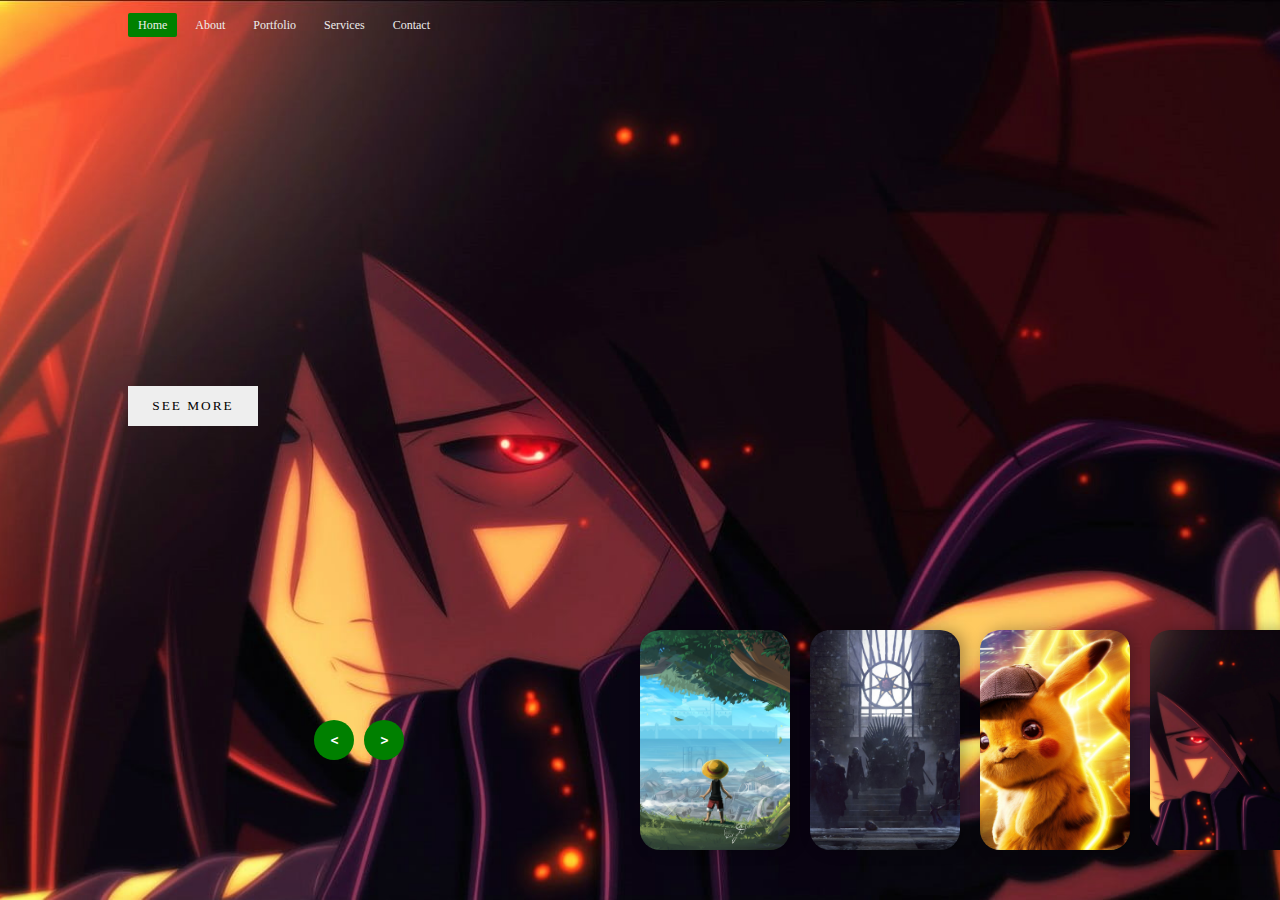
<file: image gallery/index.html>
<!DOCTYPE html>
<html lang="en">
<head>
    <meta charset="UTF-8">
    <meta name="viewport" content="width=device-width, initial-scale=1.0">
    <title>Image Slider</title>
    <link rel="stylesheet" href="gallery.css">
</head>
<body>

    <header>
        <nav>
            <a href="#" class="active">Home</a>
            <a href="#">About</a>
            <a href="#">Portfolio</a>
            <a href="#">Services</a>
            <a href="#">Contact</a>
        </nav>
    </header>


    
    <div class="slider">


        <div class="list">

            <div class="item">
                <img src="images/naruto.jpg" alt="">

                <div class="content">
                    <div class="title">MAGIC SLIDER</div>
                    <div class="type">NARUTO</div>
                    <div class="description">
                        Naruto is a Japanese manga series written and illustrated by Masashi Kishimoto.It tells the story of Naruto Uzumaki, a young ninja who seeks recognition from his peers and dreams of becoming the Hokage, the leader of his village.
                    </div>
                    <div class="button">
                        <button>SEE MORE</button>
                    </div>
                </div>
            </div>

            <div class="item">
                <img src="images/onepiece.jpg" alt="">

                <div class="content">
                    <div class="title">MAGIC SLIDER</div>
                    <div class="type">ONE PIECE</div>
                    <div class="description">
                        The story follows the adventures of Monkey D. Luffy and his crew, the Straw Hat Pirates, where he explores the Grand Line in search of the mythical treasure known as the "One Piece" in order to becomethe next King of the Pirates.
                    </div>
                    <div class="button">
                        <button>SEE MORE</button>
                    </div>
                </div>
            </div>

            <div class="item">
                <img src="images/game of thrones.jpg" alt="">

                <div class="content">
                    <div class="title">MAGIC SLIDER</div>
                    <div class="type">GAME OF THRONES</div>
                    <div class="description">
                        Game of Thrones is an American fantasy drama television series created by David Benioff and D. B. Weiss for HBO. It is an adaptation of A Song of Ice and Fire, a series of fantasy novels by George R. R. Martin, the first of which is A Game of Thrones.
                    </div>
                    <div class="button">
                        <button>SEE MORE</button>
                    </div>
                </div>
            </div>

            <div class="item">
                <img src="images/pokemon.jpg" alt="">

                <div class="content">
                    <div class="title">MAGIC SLIDER</div>
                    <div class="type">POKEMON</div>
                    <div class="description">
                        Pokémon is a Japanese media franchise consisting of video games, animated series and films, a trading card game, and other related media. The franchise takes place in a shared universe in which humans co-exist with creatures known as Pokémon, a large variety of species endowed with special powers.
                    </div>
                    <div class="button">
                        <button>SEE MORE</button>
                    </div>
                </div>
            </div>

        </div>


        <div class="thumbnail">

            <div class="item">
                <img src="images/naruto.jpg" alt="">
            </div>
            <div class="item">
                <img src="images/onepiece.jpg" alt="">
            </div>
            <div class="item">
                <img src="images/game of thrones.jpg" alt="">
            </div>
            <div class="item">
                <img src="images/pokemon.jpg" alt="">
            </div>

        </div>


        <div class="nextPrevArrows">
            <button class="prev"> < </button>
            <button class="next"> > </button>
        </div>


    </div>





    <script src="gallery.js"></script>
</body>
</html>
</file>
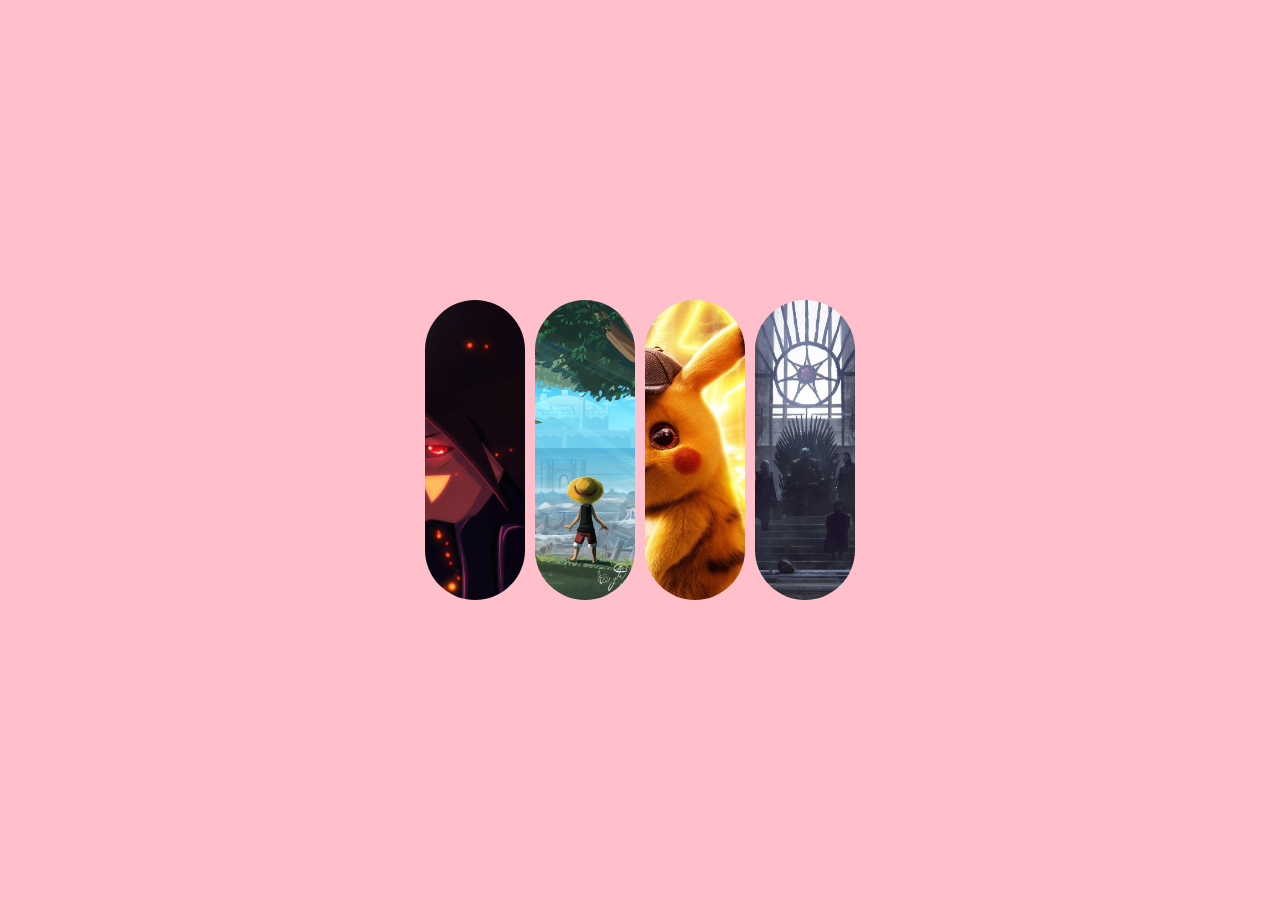
<file: image slider/index.html>
<!DOCTYPE html>
<html lang="en">
<head>
    <meta charset="UTF-8">
    <meta name="viewport" content="width=device-width, initial-scale=1.0">
    <title>image slider</title>
    <link rel="stylesheet" href="iamge.css">
</head>
<body>
    <div class="container">
        <div class="image">
            <h5>naruto</h5>
        </div>
        <div class="image">
            <h5>one piece</h5>
        </div>
        <div class="image">
            <h5>pokemon</h5>
        </div>
        <div class="image">
            <h5>game of thrones</h5>
        </div>

    </div>
</body>
</html>
</file>
<file: image gallery/gallery.css>
body{
    margin: 0;
    background-color: #000;
    color: #eee;
    font-family: Poppins;
    font-size: 12px;
}

a{
    text-decoration: none;
}

header{
    width: 1140px;
    max-width: 80%;
    margin: auto;
    height: 50px;
    display: flex;
    align-items: center;
    position: relative;
    z-index: 100;
}

header a{
    color: #eee;
    margin-right: 5px;
    padding: 5px 10px;
    transition: 0.2s;
}

a.active{
    background:green;
    border-radius: 2px;
}

header a:hover{
    background: #14ff72cb;
    border-radius: 2px;
}


/* slider section  */

.slider{
    height: 100vh;
    margin-top: -50px;
    width: 100vw;
    overflow: hidden;
    position: relative;
}
.slider .list .item{
    width: 100%;
    height: 100%;
    position: absolute;
    inset: 0 0 0 0;
}
.slider .list .item img{
    width: 100%;
    height: 100%;
    object-fit: cover;
}
.slider .list .item .content{
    position: absolute;
    top: 20%;
    width: 1140px;
    max-width: 80%;
    left: 50%;
    transform: translateX(-50%);
    padding-right: 30%;
    box-sizing: border-box;
    color: #fff;
    text-shadow: 0 5px 10px #0004;
}

.slider .list .item .content .title,
.slider .list .item .content .type{
    font-size: 5em;
    font-weight: bold;
    line-height: 1.3em;
}
.slider .list .item .type{
    color: green;
}
.slider .list .item .button{
    display: grid;
    grid-template-columns: repeat(2, 130px);
    grid-template-rows: 40px;
    gap: 5px;
    margin-top: 20px;
}
.slider .list .item .button button{
    border: none;
    background-color: #eee;
    font-family: Poppins;
    font-weight: 500;
    cursor: pointer;
    transition: 0.4s;
    letter-spacing: 2px;
}


.slider .list .item .button button:hover{
    letter-spacing: 3px;
}
.slider .list .item .button button:nth-child(2){
    background-color: transparent;
    border: 1px solid #fff;
    color: #eee;
}





/* Thumbnail Section  */
.thumbnail{
    position: absolute;
    bottom: 50px;
    left: 50%;
    width: max-content;
    z-index: 100;
    display: flex;
    gap: 20px;
}

.thumbnail .item{
    width: 150px;
    height: 220px;
    flex-shrink: 0;
    position: relative;
}

.thumbnail .item img{
    width: 100%;
    height: 100%;
    object-fit: cover;
    border-radius: 20px;
    box-shadow: 5px 0 15px rgba(0, 0, 0, 0.3);
}


/* nextPrevArrows Section  */
.nextPrevArrows{
    position: absolute;
    top: 80%;
    right: 52%;
    z-index: 100;
    width: 300px;
    max-width: 30%;
    display: flex;
    gap: 10px;
    align-items: center;
}
.nextPrevArrows button{
    width: 40px;
    height: 40px;
    border-radius: 50%;
    background-color: green;
    border: none;
    color: #fff;
    font-family: monospace;
    font-weight: bold;
    transition: .5s;
    cursor: pointer;
}
.nextPrevArrows button:hover{
    background-color: #fff;
    color: #000;
}

/* Animation Part */
.slider .list .item:nth-child(1){
    z-index: 1;
}


/* animation text in first item */
.slider .list .item:nth-child(1) .content .title,
.slider .list .item:nth-child(1) .content .type,
.slider .list .item:nth-child(1) .content .description,
.slider .list .item:nth-child(1) .content .buttons
{
    transform: translateY(50px);
    filter: blur(20px);
    opacity: 0;
    animation: showContent .5s 1s linear 1 forwards;
}
@keyframes showContent{
    to{
        transform: translateY(0px);
        filter: blur(0px);
        opacity: 1;
    }
}
.slider .list .item:nth-child(1) .content .title{
    animation-delay: 0.4s !important;
}
.slider .list .item:nth-child(1) .content .type{
    animation-delay: 0.6s !important;
}
.slider .list .item:nth-child(1) .content .description{
    animation-delay: 0.8s !important;
}
.slider .list .item:nth-child(1) .content .buttons{
    animation-delay: 1s !important;
}




/* Animation for next button click */
.slider.next .list .item:nth-child(1) img{
    width: 150px;
    height: 220px;
    position: absolute;
    bottom: 50px;
    left: 50%;
    border-radius: 30px;
    animation: showImage .5s linear 1 forwards;
}

@keyframes showImage{
    to{
        bottom: 0;
        left: 0;
        width: 100%;
        height: 100%;
        border-radius: 0;
    }
}

.slider.next .thumbnail .item:nth-last-child(1){
    overflow: hidden;
    animation: showThumbnail .5s linear 1 forwards;
}
.slider.prev .list .item img{
    z-index: 100;
}


@keyframes showThumbnail{
    from{
        width: 0;
        opacity: 0;
    }
}


.slider.next .thumbnail{
    animation: effectNext .5s linear 1 forwards;
}

@keyframes effectNext{
    from{
        transform: translateX(150px);
    }
}



/* Animation for prev button click */
.slider.prev .list .item:nth-child(2){
    z-index: 2;
}

.slider.prev .list .item:nth-child(2) img{
    animation: outFrame 0.5s linear 1 forwards;
    position: absolute;
    bottom: 0;
    left: 0;
}
@keyframes outFrame{
    to{
        width: 150px;
        height: 220px;
        bottom: 50px;
        left: 50%;
        border-radius: 20px;
    }
}

.slider.prev .thumbnail .item:nth-child(1){
    overflow: hidden;
    opacity: 0;
    animation: showThumbnail .5s linear 1 forwards;
}
.slider.next .nextPrevArrows button,
.slider.prev .nextPrevArrows button{
    pointer-events: none;
}


.slider.prev .list .item:nth-child(2) .content .title,
.slider.prev .list .item:nth-child(2) .content .type,
.slider.prev .list .item:nth-child(2) .content .description,
.slider.prev .list .item:nth-child(2) .content .buttons
{
    animation: contentOut 1.5s linear 1 forwards!important;
}

@keyframes contentOut{
    to{
        transform: translateY(-150px);
        filter: blur(20px);
        opacity: 0;
    }
}
@media screen and (max-width: 678px) {
    .slider .list .item .content{
        padding-right: 0;
    }
    .slider .list .item .content .title{
        font-size:50px;}
}
</file>
<file: image slider/iamge.css>
*{
    margin: 0;
    padding: 0;
}
.container{
    display: flex;
    width: 100%;
    height: 100vh;
    gap: 10px;
    background-color: pink;
    justify-content: center;
    align-items: center;
   
}
.image{
    display: flex;
    width: 100px;
    height: 300px;
    gap: 10px;
    border-radius: 50px;
    background-image: url(images/game\ of\ thrones.jpg);
    background-position: cover;
    background-repeat: no-repeat;
    transition:width 0.5s;
}
.image h5{
    display: inline;
    position: absolute;
    opacity: 0;
    color: white;
}
.image:nth-child(1){
    background-image: url(images/naruto.jpg);
    background-position: center;
    background-size: cover;
}
.image:nth-child(2){
    background-image: url(images/onepiece.jpg);
    background-position: center;
    background-size: cover;
}
.image:nth-child(3){
    background-image: url(images/pokemon.jpg);
    background-position: center;
    background-size: cover;
}
.image:nth-child(4){
    background-image: url(images/game\ of\ thrones.jpg);
    background-position: center;
    background-size: cover;
}
.image:hover{
    width: 300px;
}
.image :hover h5{
    opacity: 100;
}
</file>
